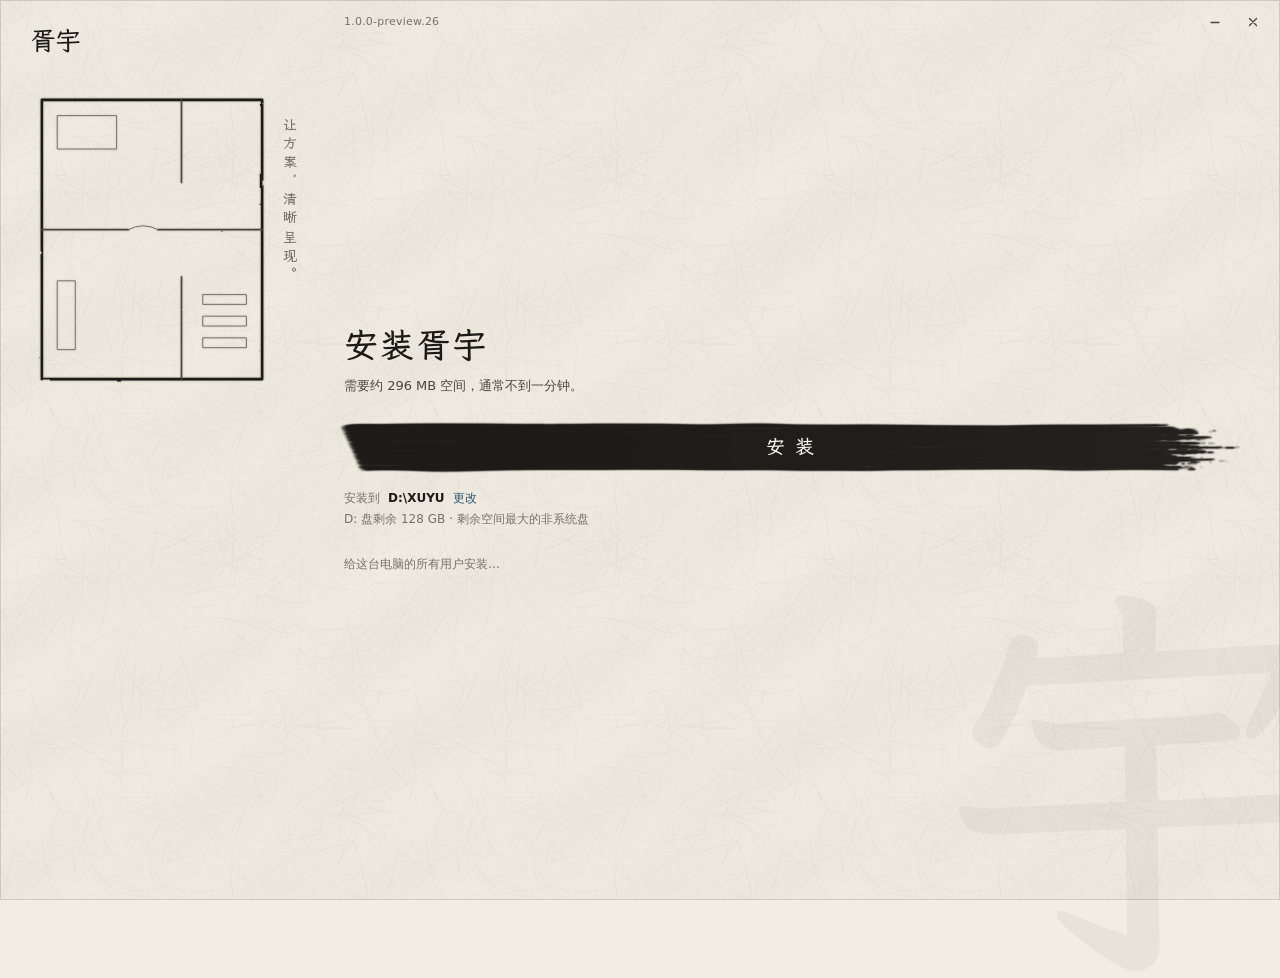
<file: docs/redesign-v4/reference/installer/ui/index.html>
<!doctype html>
<html lang="zh-CN">
<head>
<meta charset="utf-8">
<meta http-equiv="Content-Security-Policy" content="default-src 'none'; img-src 'self' data:; style-src 'self'; font-src 'self'; script-src 'self'">
<meta name="viewport" content="width=device-width, initial-scale=1">
<title>安装胥宇</title>
<link rel="stylesheet" href="app.css">
</head>
<body data-state="loading" data-mode="fresh">
<div class="window">
  <!-- 纸背透出来的一个“宇”：极淡，只是气氛，不承载信息 -->
  <svg class="watermark" viewBox="1040 100 940 960" aria-hidden="true"><path d="M1132 494Q1119 494 1101.5 480.0Q1084 466 1084 455Q1084 446 1099.5 421.5Q1115 397 1139.0 340.0Q1163 283 1177 234Q1185 211 1204 211Q1220 211 1235.0 220.0Q1250 229 1250 240Q1250 249 1243 269L1459 256L1458 180Q1458 161 1448.0 147.0Q1438 133 1438 128Q1438 113 1457 113Q1471 113 1490 118Q1540 130 1540 154L1538 252L1864 233Q1897 233 1913.5 247.5Q1930 262 1930.0 274.0Q1930 286 1921.0 293.0Q1912 300 1886.0 337.5Q1860 375 1835.5 409.5Q1811 444 1798.5 456.0Q1786 468 1776 468Q1762 468 1762 451Q1762 439 1779.0 406.0Q1796 373 1824 304L1221 337Q1161 494 1132 494ZM1294 904Q1294 894 1307 894Q1315 894 1337 904Q1402 934 1468 952L1465 691L1146 705Q1111 705 1088.0 697.5Q1065 690 1053 653Q1052 650 1052 644Q1052 633 1066 633Q1101 640 1125 640L1464 624L1462 487Q1305 497 1296 497Q1247 497 1234 441Q1233 437 1233 431Q1233 421 1243 421Q1248 421 1263.5 425.5Q1279 430 1307 430Q1662 410 1673.0 406.0Q1684 402 1691 402Q1699 402 1712 411Q1748 433 1748 453Q1748 468 1727 472Q1725 473 1541 484L1543 621Q1866 605 1874 602Q1894 595 1901 595Q1909 595 1923 605Q1960 631 1960 652Q1960 668 1936 671L1544 688Q1547 934 1549 975Q1549 1024 1512 1039Q1499 1044 1488.0 1044.0Q1477 1044 1443.0 1027.0Q1409 1010 1351.5 964.5Q1294 919 1294 904Z"/></svg>
  <!-- 左：界画。平面图用毛笔线画在纸上，进度走到哪，摄像机点位就落到哪 -->
  <aside class="stage" data-drag>
    <svg class="wordmark" viewBox="0 0 2000 1184" role="img" aria-label="胥宇" data-drag><path d="M85 600Q70 600 70.0 588.0Q70 576 86 562Q215 443 288 305Q296 289 296.0 267.5Q296 246 312 246Q324 246 339.0 254.0Q354 262 365.5 273.0Q377 284 377 293Q377 300 361.5 329.5Q346 359 327 384Q385 408 468 424L470 232Q218 250 209 250Q168 250 154 209L149 194Q149 181 162 181Q201 185 214 185L810 147Q826 147 843.5 162.0Q861 177 861 190Q861 212 797.0 252.0Q733 292 716 292Q702 292 702.0 280.0Q702 268 723.5 247.0Q745 226 752 214L543 228L542 315L674 307Q693 305 705.0 300.0Q717 295 723 295Q730 295 743 303Q779 325 779 346Q779 364 748 366L542 378L541 435Q663 450 945 450Q970 450 970 466Q970 471 962.0 489.5Q954 508 945.5 512.5Q937 517 886 517Q822 517 635.0 510.5Q448 504 286 436Q215 522 129 577Q95 600 85 600ZM728 1037Q695 1037 600 971Q547 931 547 912Q547 900 562 900Q572 900 610.0 917.5Q648 935 697 949L696 842L324 858L322 1008Q322 1033 299 1033Q278 1033 261.0 1017.5Q244 1002 244 991Q244 983 248.0 967.0Q252 951 257 615Q257 582 250.0 564.5Q243 547 243 542Q243 527 264 527Q281 527 325 552L708 532Q739 532 753.5 545.0Q768 558 768 575L765 594Q769 961 770 986Q770 1006 756.5 1021.5Q743 1037 728 1037ZM327 671 695 653 694 600 328 618ZM325 793 696 777 695 719 326 736Z M1132 494Q1119 494 1101.5 480.0Q1084 466 1084 455Q1084 446 1099.5 421.5Q1115 397 1139.0 340.0Q1163 283 1177 234Q1185 211 1204 211Q1220 211 1235.0 220.0Q1250 229 1250 240Q1250 249 1243 269L1459 256L1458 180Q1458 161 1448.0 147.0Q1438 133 1438 128Q1438 113 1457 113Q1471 113 1490 118Q1540 130 1540 154L1538 252L1864 233Q1897 233 1913.5 247.5Q1930 262 1930.0 274.0Q1930 286 1921.0 293.0Q1912 300 1886.0 337.5Q1860 375 1835.5 409.5Q1811 444 1798.5 456.0Q1786 468 1776 468Q1762 468 1762 451Q1762 439 1779.0 406.0Q1796 373 1824 304L1221 337Q1161 494 1132 494ZM1294 904Q1294 894 1307 894Q1315 894 1337 904Q1402 934 1468 952L1465 691L1146 705Q1111 705 1088.0 697.5Q1065 690 1053 653Q1052 650 1052 644Q1052 633 1066 633Q1101 640 1125 640L1464 624L1462 487Q1305 497 1296 497Q1247 497 1234 441Q1233 437 1233 431Q1233 421 1243 421Q1248 421 1263.5 425.5Q1279 430 1307 430Q1662 410 1673.0 406.0Q1684 402 1691 402Q1699 402 1712 411Q1748 433 1748 453Q1748 468 1727 472Q1725 473 1541 484L1543 621Q1866 605 1874 602Q1894 595 1901 595Q1909 595 1923 605Q1960 631 1960 652Q1960 668 1936 671L1544 688Q1547 934 1549 975Q1549 1024 1512 1039Q1499 1044 1488.0 1044.0Q1477 1044 1443.0 1027.0Q1409 1010 1351.5 964.5Q1294 919 1294 904Z"/></svg>

    <svg class="plan" viewBox="0 0 240 300" aria-hidden="true" data-drag>
      <defs>
        <!-- 毛笔线：手拉的轻微起伏 + 纸纹 + 一圈很淡的洇开 -->
        <filter id="brushLine" x="-5%" y="-5%" width="110%" height="110%">
          <feTurbulence type="fractalNoise" baseFrequency="0.05" numOctaves="2" seed="11" result="wobble"/>
          <feDisplacementMap in="SourceGraphic" in2="wobble" scale="1.8" xChannelSelector="R" yChannelSelector="G" result="line"/>
          <feTurbulence type="fractalNoise" baseFrequency="0.7" numOctaves="2" seed="4" result="grain"/>
          <feDisplacementMap in="line" in2="grain" scale="0.7" xChannelSelector="R" yChannelSelector="G" result="rough"/>
          <feGaussianBlur in="rough" stdDeviation="1.2" result="blur"/>
          <feComponentTransfer in="blur" result="bleed"><feFuncA type="linear" slope="0.35"/></feComponentTransfer>
          <feMerge><feMergeNode in="bleed"/><feMergeNode in="rough"/></feMerge>
        </filter>
        <!-- 墨点落纸：外圈洇开 -->
        <filter id="bleed" x="-80%" y="-80%" width="260%" height="260%">
          <feTurbulence type="fractalNoise" baseFrequency="1.6" numOctaves="2" seed="3" result="n"/>
          <feDisplacementMap in="SourceGraphic" in2="n" scale="2.2" xChannelSelector="R" yChannelSelector="G" result="d"/>
          <feGaussianBlur in="d" stdDeviation="0.9"/>
        </filter>
        <filter id="dotEdge" x="-50%" y="-50%" width="200%" height="200%">
          <feTurbulence type="fractalNoise" baseFrequency="2.4" numOctaves="1" seed="5" result="n"/>
          <feDisplacementMap in="SourceGraphic" in2="n" scale="1.1" xChannelSelector="R" yChannelSelector="G"/>
        </filter>
        <!-- 视野：淡墨从镜头往外渲开 -->
        <radialGradient id="fovWash" gradientUnits="userSpaceOnUse" cx="0" cy="0" r="26">
          <stop offset="0" class="wash-0"/>
          <stop offset=".55" class="wash-1"/>
          <stop offset="1" class="wash-2"/>
        </radialGradient>
      </defs>
      <g class="walls" filter="url(#brushLine)">
        <path class="w-outer" pathLength="1" d="M8 8 H232 V292 H8 Z"/>
        <path class="w-inner" pathLength="1" d="M8 140 H96"/>
        <path class="w-inner" pathLength="1" d="M126 140 H232"/>
        <path class="w-inner" pathLength="1" d="M150 8 V92"/>
        <path class="w-inner" pathLength="1" d="M150 188 V292"/>
        <path class="w-door" pathLength="1" d="M96 140 A30 30 0 0 1 126 140"/>
        <path class="w-thin" pathLength="1" d="M24 24 H84 V58 H24 Z"/>
        <path class="w-thin" pathLength="1" d="M172 206 H216 V216 H172 Z"/>
        <path class="w-thin" pathLength="1" d="M172 228 H216 V238 H172 Z"/>
        <path class="w-thin" pathLength="1" d="M172 250 H216 V260 H172 Z"/>
        <path class="w-thin" pathLength="1" d="M24 192 H42 V262 H24 Z"/>
      </g>
      <g id="points"></g>
    </svg>

    <p class="legend" id="legend"><i></i><span id="legendText">摄像机 × 0</span></p>
    <p class="inscription" data-drag>让方案，清晰呈现。</p>
  </aside>

  <main class="panel">
    <header class="chrome" data-drag>
      <span class="ver" id="version" data-drag></span>
      <span class="grow" data-drag></span>
      <button class="win-btn" id="btnMin" aria-label="最小化" title="最小化" type="button"><svg viewBox="0 0 12 12"><path d="M2 6.5h8"/></svg></button>
      <button class="win-btn win-btn--close" id="btnClose" aria-label="关闭" title="关闭" type="button"><svg viewBox="0 0 12 12"><path d="M2.5 2.5l7 7M9.5 2.5l-7 7"/></svg></button>
    </header>

    <section class="view view--welcome" aria-labelledby="welcomeTitle">
      <h1 id="welcomeTitle">安装胥宇</h1>
      <p class="lead" id="welcomeLead"></p>
      <p class="banner" id="runningBanner" role="status" hidden>胥宇正在运行。点“<span class="primaryName">安装</span>”会先关闭它，请先保存手头的图纸。</p>
      <button class="btn btn--ink btn--xl" id="btnInstall" type="button"><span class="primaryName">安装</span></button>
      <div class="where">
        <div class="where__line">
          <span class="where__label" id="whereLabel">安装到</span>
          <strong class="where__path" id="wherePath"></strong>
          <button class="link" id="btnChange" type="button">更改</button>
        </div>
        <div class="where__meta" id="whereMeta"></div>
        <div class="where__error" id="whereError" role="alert" hidden></div>
      </div>
      <button class="link link--quiet" id="btnAllUsers" type="button">给这台电脑的所有用户安装…</button>
    </section>

    <section class="view view--installing" aria-labelledby="installingTitle">
      <h1 id="installingTitle">正在安装</h1>
      <div class="pct" aria-hidden="true"><span id="pctNum">0</span><small>%</small></div>
      <div class="stroke" role="progressbar" aria-labelledby="installingTitle" aria-valuemin="0" aria-valuemax="100" aria-valuenow="0" id="bar"><i id="barInk"></i></div>
      <p class="phase" id="phase" aria-live="polite">正在准备…</p>
      <p class="note">通常不到一分钟。可以先最小化，去做别的。</p>
    </section>

    <section class="view view--done" aria-labelledby="doneTitle">
      <i class="enso" aria-hidden="true"></i>
      <h1 id="doneTitle">装好了</h1>
      <p class="lead" id="doneLead"></p>
      <div class="actions">
        <button class="btn btn--ink btn--xl" id="btnLaunch" type="button">打开胥宇</button>
        <button class="btn btn--quiet" id="btnFinish" type="button">完成</button>
      </div>
    </section>

    <section class="view view--failed" aria-labelledby="failedTitle">
      <h1 id="failedTitle">安装没有完成</h1>
      <p class="lead">你的图纸、方案和设置都还在，重新运行一次安装就好。</p>
      <p class="reason" id="failReason"></p>
      <div class="actions">
        <button class="btn btn--ink" id="btnRetry" type="button">重新运行安装</button>
        <button class="btn btn--quiet" id="btnClassic" type="button">改用经典安装界面</button>
      </div>
      <button class="link link--quiet" id="btnLog" type="button">打开安装日志</button>
    </section>
  </main>
</div>
<script src="app.js"></script>
</body>
</html>
</file>
<file: docs/redesign-v4/reference/installer/ui/app.css>
/* 胥宇安装器界面 · 水墨（规格 §12B · I-2x）
 *
 * 白天是宣纸上的墨，夜间是墨底上的白（像拓片），跟随 Windows 浅色 / 深色。
 * 颜色只有墨的浓淡，外加三种国画颜料各管一件事：花青 = 可点的字和焦点框，赭石 = 提醒，胭脂 = 出错。
 * 动效遵守规格 M-02：交互 ≤ 320ms；余晖（落墨、洇开、起笔、圆相）≤ 1200ms 且不挡操作；减少动效时全部关闭。
 * 字：标题、数字、主按钮用霞鹜文楷子集（wenkai.woff2，由 make-ui-assets.py 生成）；路径、说明用微软雅黑。 */

@font-face {
  font-family: "XuyuWenKai";
  src: url("wenkai.woff2") format("woff2");
  font-weight: 400 700;
  font-display: block;
}
@property --sweep { syntax: "<angle>"; inherits: false; initial-value: 360deg; }
@property --p { syntax: "<number>"; inherits: false; initial-value: 0; }

:root {
  --paper: #F2EDE2; --paper-2: #EAE4D6; --paper-3: #E0D8C6;
  --ink: #1B1A17;  --ink-2: #4A463F; --ink-3: #777166; --ink-4: #ADA697; --ink-5: #D3CBB9;
  --on-ink: #F6F2E8;
  --huaqing: #2B5573; --huaqing-soft: rgb(43 85 115 / .10);
  --zheshi: #8F5226;  --zheshi-soft: rgb(143 82 38 / .09);
  --yanzhi: #9B2C34;  --yanzhi-soft: rgb(155 44 52 / .08);
  --wash: 27 26 23;              /* 墨的 RGB，给淡墨渲染用 */
  --texture-opacity: .55; --texture-filter: none; --watermark-opacity: .04;
  --font-brush: "XuyuWenKai", "KaiTi", "STKaiti", serif;
  --font: "Microsoft YaHei UI", "Microsoft YaHei", "PingFang SC", "Noto Sans CJK SC", "Segoe UI", system-ui, sans-serif;
  --dur-fast: 120ms; --dur: 180ms; --dur-slow: 240ms; --dur-emph: 320ms;
  --ease: cubic-bezier(.2, 0, 0, 1); --ease-out: cubic-bezier(.05, .7, .1, 1); --ease-ink: cubic-bezier(.12, .8, .2, 1);
  color-scheme: light;
}
@media (prefers-color-scheme: dark) {
  :root:not([data-theme="light"]) {
    --paper: #171612; --paper-2: #201E19; --paper-3: #2A2721;
    --ink: #ECE6D8; --ink-2: #C3BCAC; --ink-3: #908A7C; --ink-4: #5F5A50; --ink-5: #3A362F;
    --on-ink: #191814;
    --huaqing: #93B6CE; --huaqing-soft: rgb(147 182 206 / .12);
    --zheshi: #D9A26F;  --zheshi-soft: rgb(217 162 111 / .10);
    --yanzhi: #E68D93;  --yanzhi-soft: rgb(230 141 147 / .10);
    --wash: 236 230 216;
    --texture-opacity: .22; --texture-filter: invert(1); --watermark-opacity: .03;
    color-scheme: dark;
  }
}
:root[data-theme="dark"] {
  --paper: #171612; --paper-2: #201E19; --paper-3: #2A2721;
  --ink: #ECE6D8; --ink-2: #C3BCAC; --ink-3: #908A7C; --ink-4: #5F5A50; --ink-5: #3A362F;
  --on-ink: #191814;
  --huaqing: #93B6CE; --huaqing-soft: rgb(147 182 206 / .12);
  --zheshi: #D9A26F;  --zheshi-soft: rgb(217 162 111 / .10);
  --yanzhi: #E68D93;  --yanzhi-soft: rgb(230 141 147 / .10);
  --wash: 236 230 216;
  --texture-opacity: .22; --texture-filter: invert(1); --watermark-opacity: .03;
  color-scheme: dark;
}

* { box-sizing: border-box; }
[hidden] { display: none !important; }
html, body { margin: 0; height: 100%; }
body {
  font: 13px/1.65 var(--font);
  color: var(--ink);
  background: var(--paper);
  overflow: hidden;
  user-select: none;
  -webkit-font-smoothing: antialiased;
}
button { font: inherit; color: inherit; cursor: pointer; }
:focus-visible { outline: 2px solid var(--huaqing); outline-offset: 3px; border-radius: 2px; }

/* ---------- 纸 ---------- */
.window {
  position: relative;
  display: grid; grid-template-columns: 318px 1fr;
  height: 100vh;
  isolation: isolate;
}
.window::before {                      /* 宣纸纤维，铺满整个窗口 */
  content: ""; position: absolute; inset: 0; z-index: -1; pointer-events: none;
  background: url("paper.png") 0 0 / 384px 384px repeat;
  opacity: var(--texture-opacity); filter: var(--texture-filter);
}
.watermark {
  position: absolute; right: -54px; bottom: -78px; z-index: -1; pointer-events: none;
  width: 380px; height: auto;
  fill: var(--ink); opacity: var(--watermark-opacity); filter: blur(.6px);
}
.window::after {                       /* 窗口边：一道极淡的墨线 */
  content: ""; position: absolute; inset: 0; pointer-events: none;
  box-shadow: inset 0 0 0 1px rgb(var(--wash) / .14);
}

/* ---------- 左：界画 ---------- */
.stage {
  position: relative;
  padding: 26px 0 0 30px;
}
.wordmark { display: block; height: 30px; width: auto; fill: var(--ink); }
.plan {
  position: absolute; left: 34px; top: 92px;
  width: 236px; height: auto; overflow: visible;
}
.walls path { fill: none; stroke: var(--ink); stroke-linecap: round; stroke-linejoin: round; }
.walls .w-outer { stroke-width: 2.6; }
.walls .w-inner { stroke-width: 1.7; stroke: var(--ink-2); }
.walls .w-door  { stroke-width: 1; stroke: var(--ink-3); stroke-dasharray: 2.2 2.6; }
.walls .w-thin  { stroke-width: 1; stroke: var(--ink-3); }

/* 起笔：第一次出现时，墙一笔一笔画出来（余晖，≤ 1200ms，不挡操作） */
body.is-drawing .walls path:not(.w-door) { stroke-dasharray: 1; stroke-dashoffset: 1; animation: ink-draw 560ms var(--ease) forwards; }
body.is-drawing .walls .w-door { opacity: 0; animation: ink-fade 300ms var(--ease) 820ms forwards; }
body.is-drawing .walls path:nth-child(2)  { animation-delay: 220ms; }
body.is-drawing .walls path:nth-child(3)  { animation-delay: 280ms; }
body.is-drawing .walls path:nth-child(4)  { animation-delay: 340ms; }
body.is-drawing .walls path:nth-child(5)  { animation-delay: 400ms; }
body.is-drawing .walls path:nth-child(n+7) { animation-delay: 520ms; animation-duration: 420ms; }
@keyframes ink-draw { to { stroke-dashoffset: 0; } }
@keyframes ink-fade { to { opacity: 1; } }

/* 点位：一滴墨 + 一圈洇开 + 一片淡墨视野 */
.wash-0 { stop-color: rgb(var(--wash)); stop-opacity: .26; }
.wash-1 { stop-color: rgb(var(--wash)); stop-opacity: .10; }
.wash-2 { stop-color: rgb(var(--wash)); stop-opacity: 0; }
.pt .fov  { fill: url(#fovWash); }
.pt .halo { fill: var(--ink); opacity: .16; filter: url(#bleed); }
.pt .dot  { fill: var(--ink); filter: url(#dotEdge); }
.pt.is-ghost .fov, .pt.is-ghost .halo { display: none; }
.pt.is-ghost .dot { fill: none; stroke: var(--ink-4); stroke-width: .9; stroke-dasharray: 1.4 1.6; filter: none; }

.pt.is-new .dot  { animation: ink-drop 220ms var(--ease-out) both; transform-box: fill-box; transform-origin: center; }
.pt.is-new .halo { animation: ink-bleed 1000ms var(--ease-ink) both; transform-box: fill-box; transform-origin: center; }
.pt.is-new .fov  { animation: ink-wash 900ms var(--ease) 120ms both; }
@keyframes ink-drop  { from { transform: scale(1.9); opacity: 0; } }
@keyframes ink-bleed { from { transform: scale(.35); opacity: .55; } }
@keyframes ink-wash  { from { opacity: 0; } }

.legend {
  position: absolute; left: 34px; top: 404px; margin: 0;
  display: flex; align-items: center; gap: 8px;
  font: 15px/1 var(--font-brush); color: var(--ink-2); letter-spacing: .06em;
  opacity: 0; transform: translateY(3px);
  transition: opacity var(--dur-slow) var(--ease), transform var(--dur-slow) var(--ease-out);
}
.legend i { width: 7px; height: 7px; border-radius: 50%; background: var(--ink); box-shadow: 0 0 0 3px rgb(var(--wash) / .10); }
body[data-state="done"] .legend { opacity: 1; transform: none; transition-delay: 260ms; }

/* 题款：竖排，写在画的右边 */
.inscription {
  position: absolute; right: 18px; top: 118px; margin: 0;
  writing-mode: vertical-rl;
  font: 14px/1.5 var(--font-brush); letter-spacing: .32em;
  color: var(--ink-3);
}

/* ---------- 右：说明和按钮 ---------- */
.panel { position: relative; display: flex; flex-direction: column; padding: 0 44px 34px 26px; }
.chrome { height: 44px; display: flex; align-items: center; margin: 0 -36px 0 0; }
.chrome .grow { flex: 1; align-self: stretch; }
.ver { color: var(--ink-3); font-size: 11px; font-variant-numeric: tabular-nums; letter-spacing: .02em; }
.win-btn {
  width: 38px; height: 30px; display: grid; place-items: center;
  border: 0; border-radius: 3px; background: transparent; color: var(--ink-2);
  transition: background-color var(--dur-fast) var(--ease), color var(--dur-fast) var(--ease);
}
.win-btn svg { width: 12px; height: 12px; fill: none; stroke: currentColor; stroke-width: 1.3; stroke-linecap: round; }
.win-btn:hover { background: rgb(var(--wash) / .07); color: var(--ink); }
.win-btn--close:hover { background: var(--yanzhi); color: var(--on-ink); }
.win-btn:active { transform: scale(.92); }
body[data-state="installing"] #btnClose { visibility: hidden; }

.view { display: none; flex: 1; flex-direction: column; justify-content: center; padding-bottom: 10px; }
body[data-state="welcome"] .view--welcome,
body[data-state="installing"] .view--installing,
body[data-state="done"] .view--done,
body[data-state="failed"] .view--failed { display: flex; animation: view-in var(--dur-slow) var(--ease) both; }
@keyframes view-in { from { opacity: 0; transform: translateY(4px); } }

h1 { margin: 0 0 8px; font: 34px/1.25 var(--font-brush); letter-spacing: .06em; color: var(--ink); }
.lead { margin: 0 0 26px; color: var(--ink-2); }
.lead__version { color: var(--ink); font: 16px/1.5 var(--font-brush); letter-spacing: .02em; }
.note { margin: 0; color: var(--ink-3); font-size: 12px; }

.banner {
  margin: -12px 0 20px; padding: 7px 12px;
  border-left: 2px solid var(--zheshi);
  background: var(--zheshi-soft); color: var(--zheshi); font-size: 12px;
}

/* 按钮：主按钮是一块墨，按下去像笔按在纸上 */
.btn {
  position: relative; isolation: isolate;
  display: inline-flex; align-items: center; justify-content: center;
  height: 36px; padding: 0 18px;
  border: 0; border-radius: 2px; background: transparent; color: var(--ink);
  transition: transform var(--dur-fast) var(--ease), color var(--dur-fast) var(--ease);
}
.btn--ink { color: var(--on-ink); font-family: var(--font-brush); font-size: 16px; letter-spacing: .2em; padding-left: calc(18px + .2em); }
.btn--ink::before {                     /* 一笔横扫的墨（swipe.png 当遮罩，颜色跟主题走） */
  content: ""; position: absolute; inset: -3px -6px; z-index: -1;
  background: var(--ink);
  -webkit-mask: url("swipe.png") center / 100% 100% no-repeat;
          mask: url("swipe.png") center / 100% 100% no-repeat;
  transition: transform var(--dur) var(--ease-out), opacity var(--dur) var(--ease);
}
.btn--ink:hover::before { transform: scale(1.02, 1.08); }          /* 墨再洇开一点 */
.btn--ink:active { transform: translateY(1px); }
.btn--ink:active::before { transform: scale(.99, .96); }
.btn--ink:disabled { cursor: not-allowed; }
.btn--ink:disabled::before { background: var(--ink-4); transform: none; }
.btn--xl { height: 48px; font-size: 19px; letter-spacing: .5em; padding-left: calc(24px + .5em); padding-right: 24px; }
.btn--quiet { color: var(--ink-2); }
.btn--quiet::after {                    /* 悬停时字下出现一笔淡墨 */
  content: ""; position: absolute; left: 18px; right: 18px; bottom: 7px; height: 1.5px;
  background: currentColor; opacity: 0; transform: scaleX(.3); transform-origin: left;
  transition: opacity var(--dur) var(--ease), transform var(--dur-slow) var(--ease-out);
}
.btn--quiet:hover { color: var(--ink); }
.btn--quiet:hover::after { opacity: .5; transform: none; }
.btn--quiet:active { transform: translateY(1px); }
.view--welcome .btn--xl { align-self: stretch; }

.link { border: 0; background: none; padding: 0; color: var(--huaqing); font-size: 12px; text-underline-offset: 3px; }
.link:hover { text-decoration: underline; }
.link--quiet { color: var(--ink-3); }
.link--quiet:hover { color: var(--huaqing); }

.where { margin-top: 18px; font-size: 12px; color: var(--ink-3); }
.where__line { display: flex; align-items: baseline; gap: 8px; min-width: 0; }
.where__path { color: var(--ink); font-weight: 600; overflow: hidden; text-overflow: ellipsis; white-space: nowrap; min-width: 0; }
.where__meta { margin-top: 1px; }
.where__error { margin-top: 6px; color: var(--yanzhi); }
.where.is-invalid .where__path { color: var(--yanzhi); }
.where.is-invalid { animation: shake 280ms var(--ease); }
@keyframes shake { 20%, 60% { transform: translateX(-4px); } 40%, 80% { transform: translateX(4px); } }
#btnAllUsers { align-self: flex-start; margin-top: 26px; }
body[data-mode="upgrade"] #btnAllUsers, body[data-mode="upgrade"] #btnChange { display: none; }

/* ---------- 安装中：一笔横画就是进度条 ---------- */
.pct { font: 76px/1 var(--font-brush); letter-spacing: -.01em; margin: 6px 0 10px; font-variant-numeric: tabular-nums; }
.pct small { font-size: 26px; margin-left: 4px; color: var(--ink-3); }
.stroke { position: relative; height: 22px; margin: 4px 0 6px; }
.stroke::before {                       /* 界尺留下的一道细线：整笔有多长 */
  content: ""; position: absolute; left: 0; right: 0; top: 50%; height: 1px;
  background: var(--ink-5);
}
.stroke i {                             /* 笔画写到 --p 处，笔尖那一小段是湿的、渐淡（不是一刀切） */
  position: absolute; inset: 0;
  background: var(--ink);
  -webkit-mask: url("stroke.png") 0 50% / 100% 100% no-repeat,
                linear-gradient(90deg, #000 calc(var(--p) * 100% - 12px), transparent calc(var(--p) * 100% + 1px));
  -webkit-mask-composite: source-in;
          mask: url("stroke.png") 0 50% / 100% 100% no-repeat,
                linear-gradient(90deg, #000 calc(var(--p) * 100% - 12px), transparent calc(var(--p) * 100% + 1px));
          mask-composite: intersect;
  transition: --p 420ms linear;
}
/* 准备阶段还没有真实字节数：不写数字、不动笔，只在起笔处“蘸墨” */
body[data-phase="prepare"] .stroke i { --p: .07; transition: none; animation: ink-breathe 1400ms var(--ease) infinite alternate; }
body[data-phase="prepare"] .pct { visibility: hidden; }
@keyframes ink-breathe { from { opacity: .3; } to { opacity: 1; } }
.phase { margin: 12px 0 4px; color: var(--ink-2); font-variant-numeric: tabular-nums; }

/* ---------- 完成：一笔圆（圆相），从正上方偏左起笔，顺时针一圈 ---------- */
.enso {
  display: block; width: 64px; height: 64px; margin: 0 0 14px -6px;
  background: var(--ink);
  -webkit-mask: url("enso.png") center / contain no-repeat, conic-gradient(from 335deg, #000 var(--sweep), transparent 0);
  -webkit-mask-composite: source-in;
          mask: url("enso.png") center / contain no-repeat, conic-gradient(from 335deg, #000 var(--sweep), transparent 0);
          mask-composite: intersect;
}
body[data-state="done"] .enso { animation: enso-sweep 760ms cubic-bezier(.35, .1, .25, 1) 80ms both; }
@keyframes enso-sweep { from { --sweep: 0deg; } to { --sweep: 360deg; } }
.actions { display: flex; align-items: center; gap: 14px; margin-top: 2px; }
.view--done .btn--xl { min-width: 176px; letter-spacing: .3em; padding-left: calc(24px + .3em); }

/* ---------- 失败 ---------- */
.view--failed h1 { color: var(--yanzhi); }
.reason {
  margin: -12px 0 24px; padding: 8px 12px;
  border-left: 2px solid var(--yanzhi);
  background: var(--yanzhi-soft); color: var(--yanzhi); font-size: 12px; user-select: text;
}
.view--failed > .link { margin-top: 16px; align-self: flex-start; }

body[data-state="loading"] .panel > .view { display: none; }

@media (prefers-reduced-motion: reduce) {
  *, *::before, *::after { animation-duration: 1ms !important; animation-delay: 0ms !important; animation-iteration-count: 1 !important; transition-duration: 1ms !important; }
}
:root[data-motion="reduced"] *, :root[data-motion="reduced"] *::before, :root[data-motion="reduced"] *::after { animation-duration: 1ms !important; animation-delay: 0ms !important; animation-iteration-count: 1 !important; transition-duration: 1ms !important; }
</file>
